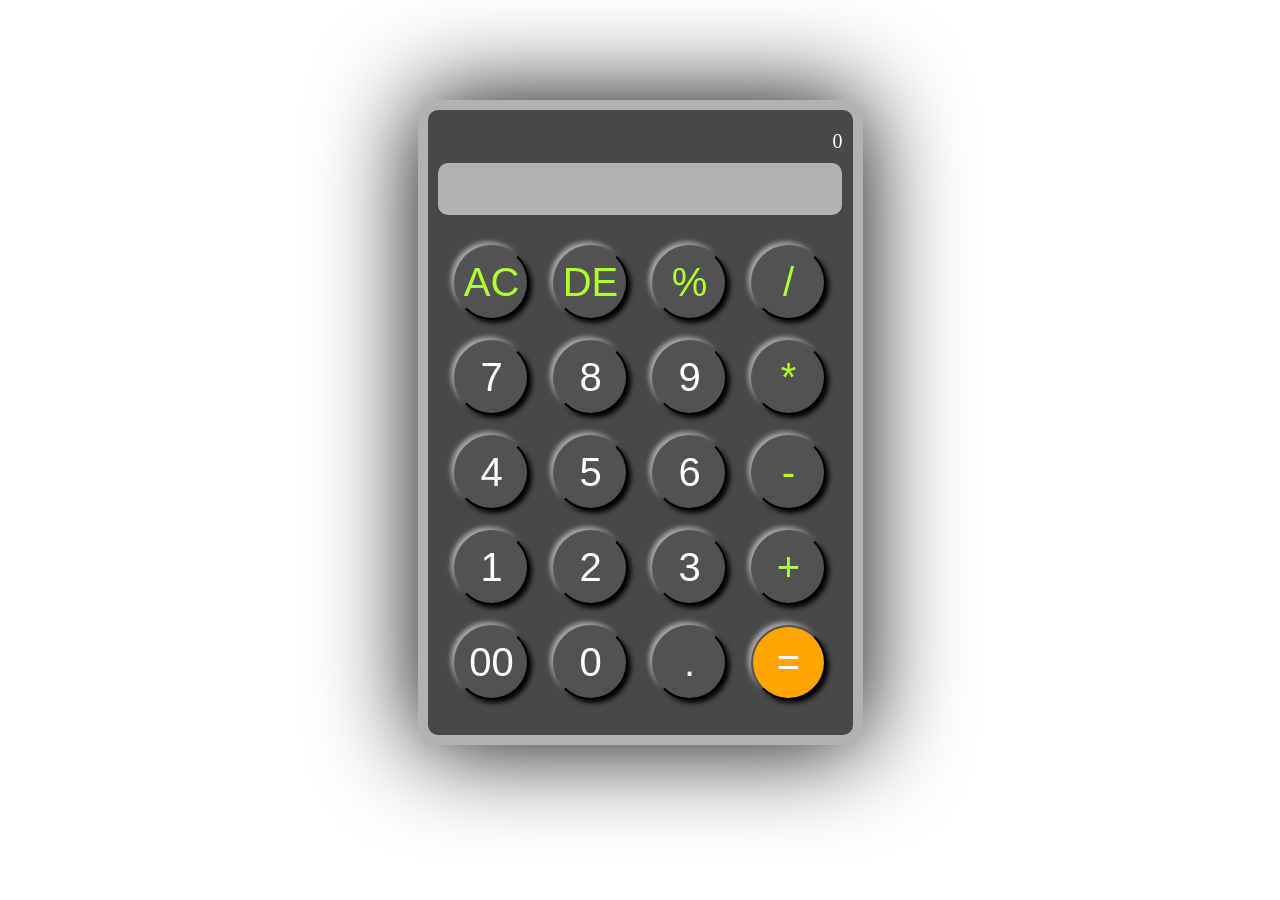
<file: calculator.html>
<!DOCTYPE html>
<html lang="en">
<head>
    <meta charset="UTF-8">
    <meta name="viewport" content="width=device-width, initial-scale=1.0">
    <title>Sanchit Calculator - Free Online Calculator</title>
    <meta name="description" content="Free online calculator made by Sanchit Singhal."> 
    <link rel="stylesheet" href="calculator.css">
</head>
<body>
    <div id="body">
        <p id="old">0</p>
        <input type="text" id="entry" readonly>
        <div>
            <button id="ac" class="operator">AC</button>
            <button id="de" class="operator">DE</button>
            <button id="modulus" class="operator">%</button>
            <button id="divide" class="operator">/</button>
        </div>
        <div>
            <button id="seven">7</button>
            <button id="eight">8</button>
            <button id="nine">9</button>
            <button id="multiply" class="operator">*</button>
        </div>
        <div>
            <button id="four">4</button>
            <button id="five">5</button>
            <button id="six">6</button>
            <button id="minus" class="operator">-</button>
        </div>
        <div>
            <button id="one">1</button>
            <button id="two">2</button>
            <button id="three">3</button>
            <button id="plus" class="operator">+</button>
        </div>
        <div>
            <button id="double_zero">00</button>
            <button id="zero">0</button>
            <button id="dot">.</button>
            <button id="equal">=</button>
        </div>
    </div>
    <script src="calculator.js"></script>
</body>
</html>
</file>
<file: calculator.css>
#body{
    background-color: rgb(72, 72, 72);
    margin: auto;
    margin-top: 100px;
    width: 425px;
    height: 625px;
    border: 10px solid rgb(178, 178, 178);
    border-radius: 20px;
    text-align: center;
    box-shadow: 0px 0px 100px black;
}
#entry{
    text-align: right;
    background-color: rgb(178, 178, 178);
    width: 400px;
    height: 50px;
    font-size: 45px;
    margin-bottom: 20px;
    border: none;
    outline: none;
    border-radius: 10px;
    font-family:'Franklin Gothic Medium', 'Arial Narrow', Arial, sans-serif;
    color: rgb(0, 0, 0);
}
#old{
    color: white;
    text-align: right;
    margin: 10px;
    margin-top: 20px;
    font-size: 20px;
}
button{
    background-color: rgb(83, 82, 82);

}
button{
    cursor: pointer;
    font-size: 40px;
    margin: 10px;    
    border-radius: 100px;
    width: 75px;
    height: 75px;
    box-shadow: 3px 3px 5px black , -3px -3px 5px rgb(174, 174, 174);
    color: white;
}
.operator{
    color: greenyellow;
}
#equal{
    background-color: orange;
}
button:active{
    transform: scale(0.95);
}
</file>
